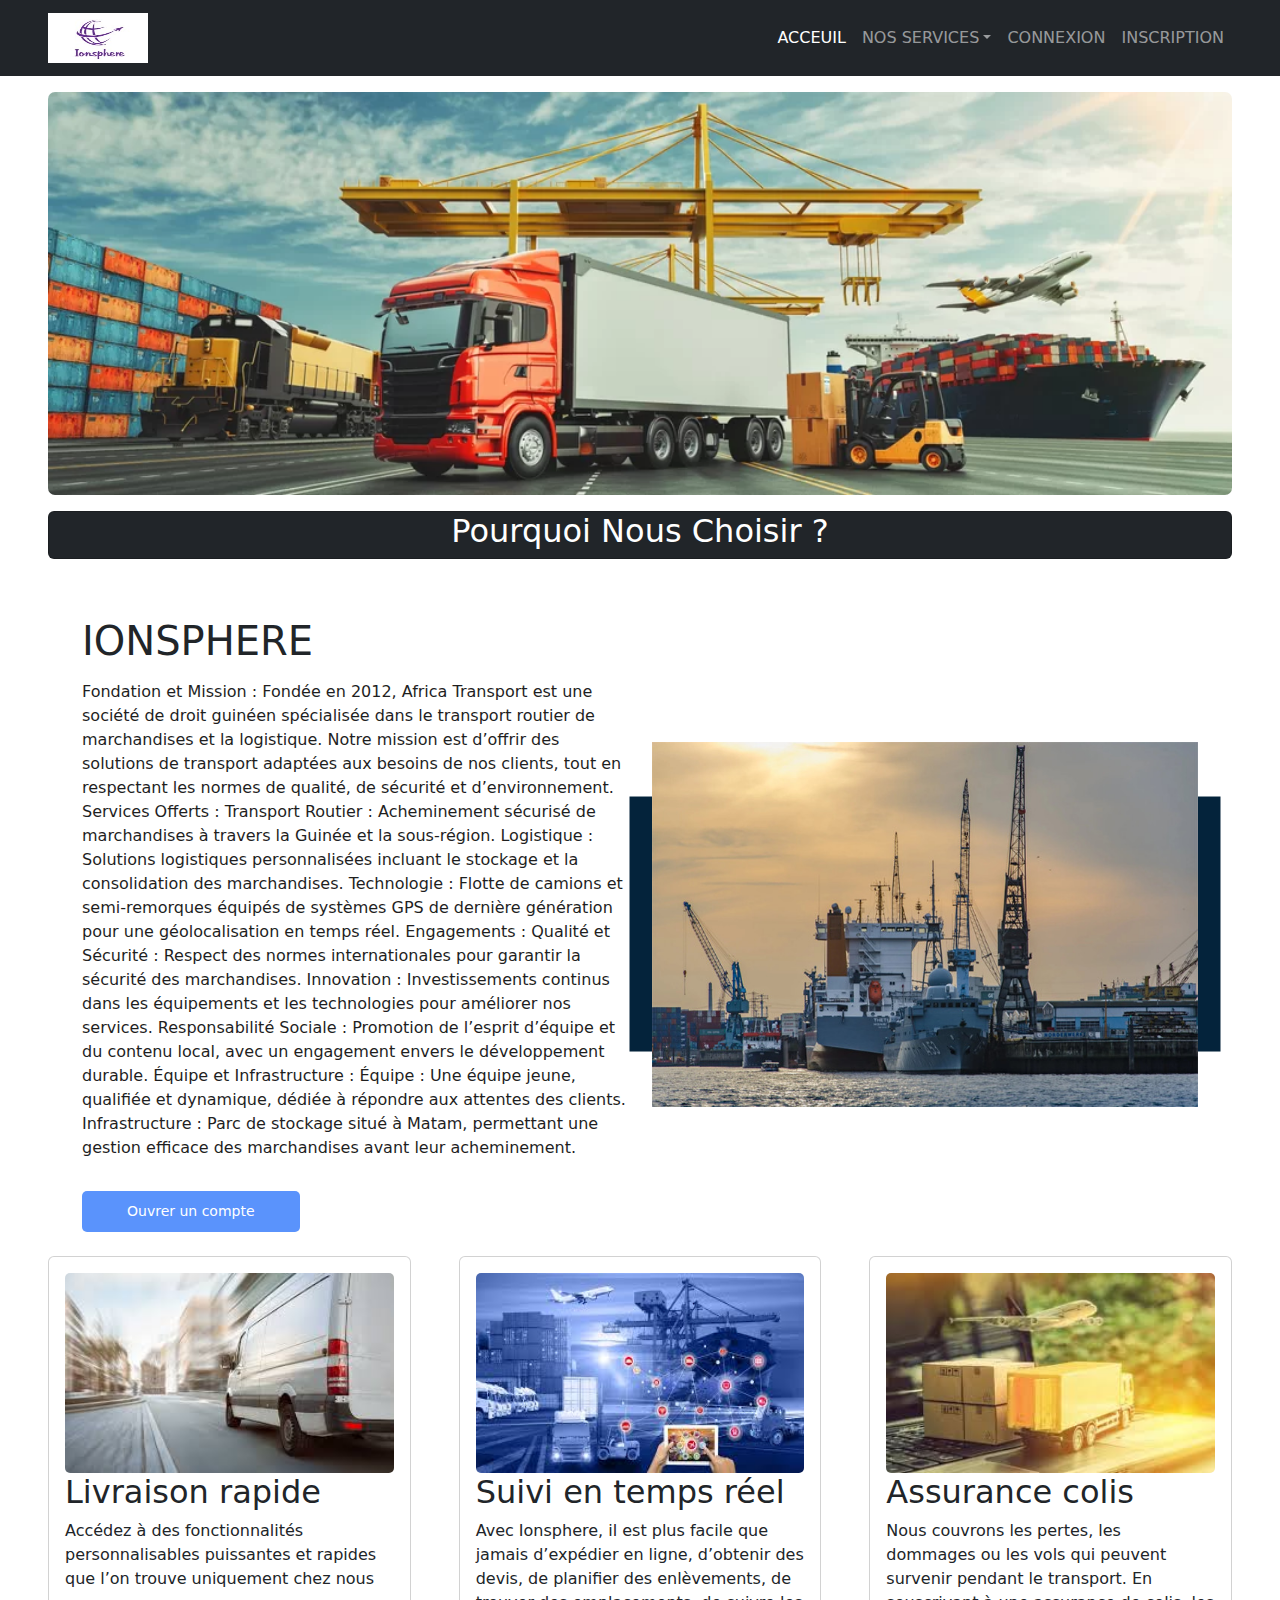
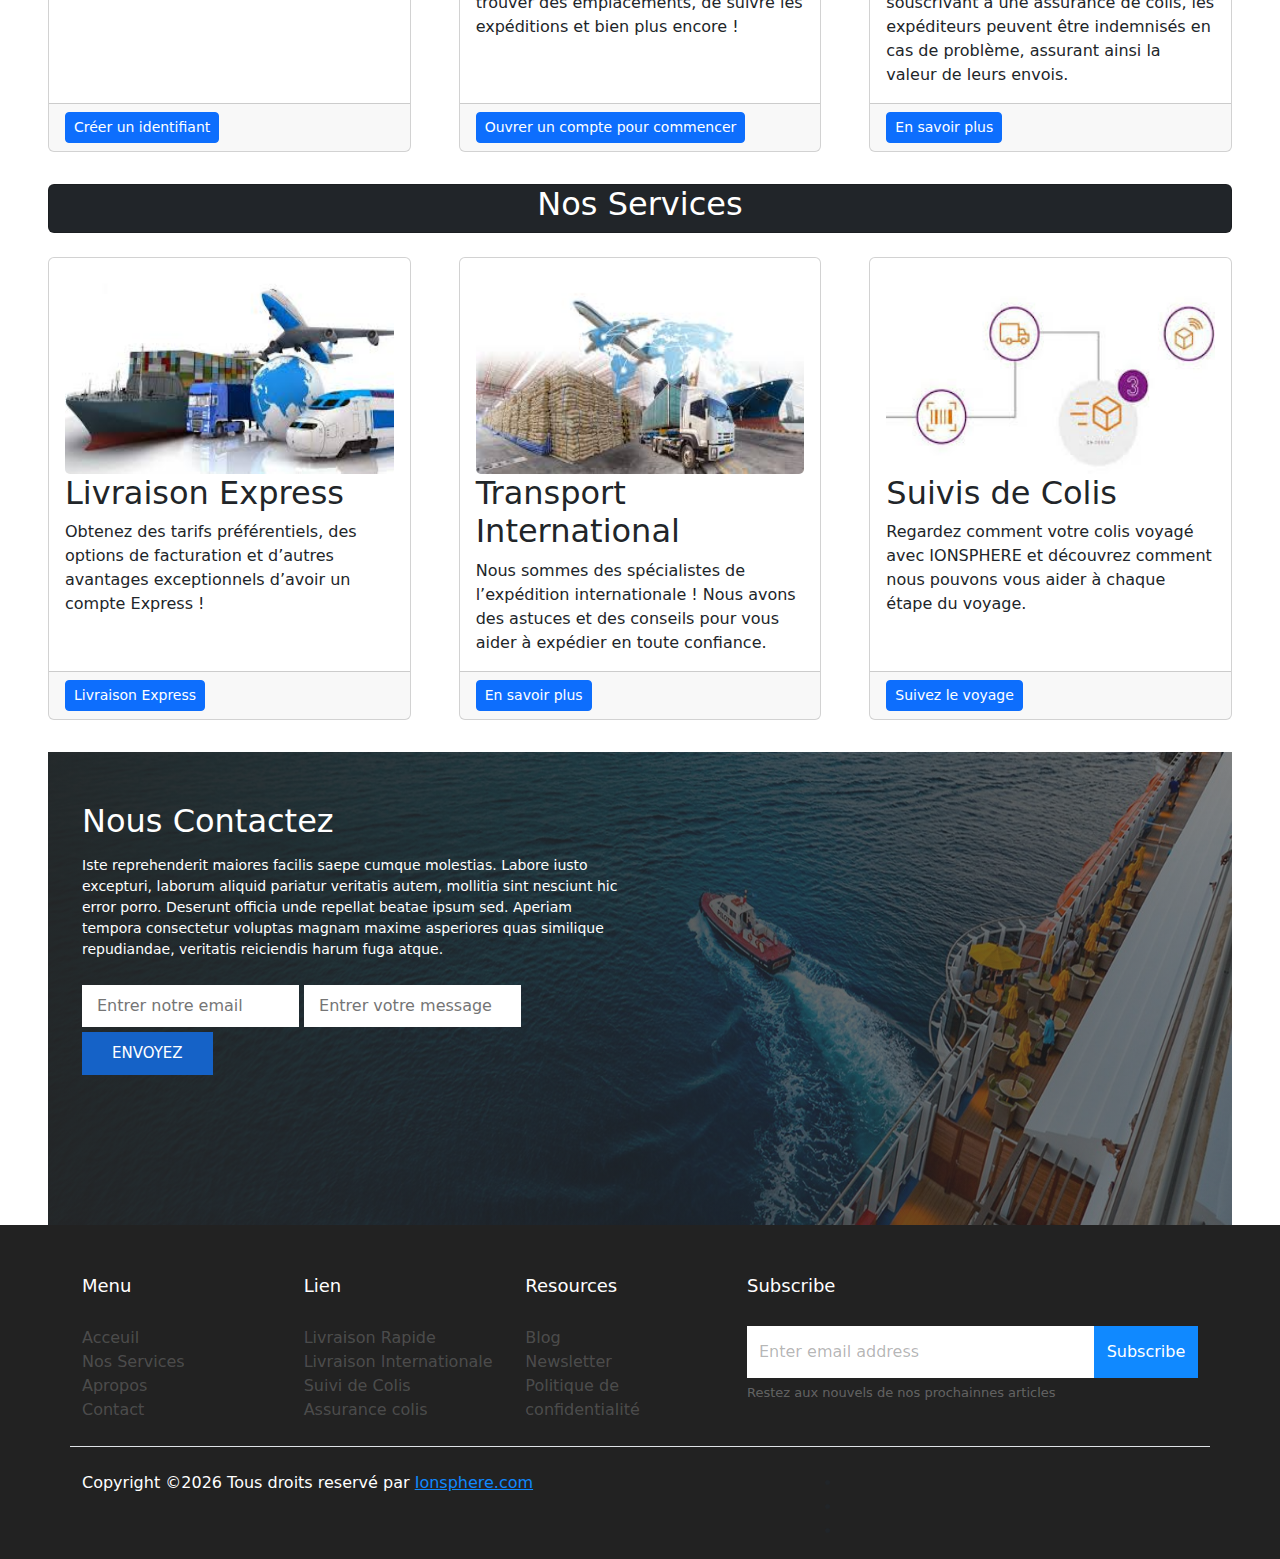
<file: index.html>
<!DOCTYPE html>
<html lang="fr">
<head>
    <meta charset="UTF-8">
    <meta name="viewport" content="width=device-width, initial-scale=1.0">
    <title>Ionsphere-Logistic</title>   
    <link rel="stylesheet" href="css/index.css">
    <link rel="stylesheet" href="css/footer.css">
    <link rel="stylesheet" href="css/bootstrap.min.css">
    <script src="js/bootstrap.bundle.min.js"></script>    
</head>
</html>
    <body>
        <!-- Debut navbar-->
        <header class="entete">
            <nav class="navbar navbar-expand-lg navbar-dark bg-dark">
                <div class="container-fluid px-5">
                    <a class="navbar-brand" href="index.html"><img class="nav-img" src="images/Logo.jpg" alt=""></a>
                    <button class="navbar-toggler" type="button" data-bs-toggle="collapse" data-bs-target="#navbarSupportedContent" aria-controls="navbarSupportedContent" aria-expanded="false" aria-label="Toggle navigation"><span class="navbar-toggler-icon"></span></button>
                    <div class="collapse navbar-collapse" id="navbarSupportedContent">
                        <ul class="navbar-nav ms-auto mb-2 mb-lg-0">
                          <li class="nav-item">
                            <a class="nav-link active" aria-current="page" href="index.html">ACCEUIL</a>
                          </li>                      
                          <li class="nav-item dropdown">
                            <a class="nav-link dropdown-toggle" href="#" role="button" data-bs-toggle="dropdown" aria-expanded="false">
                            NOS SERVICES</a>
                            <ul class="dropdown-menu">
                              <li><a class="dropdown-item" href="#">Livraison express</a></li>
                              <li><a class="dropdown-item" href="#">Transport international</a></li>
                              <li><a class="dropdown-item" href="#">Suivi de colis</a></li>
                            </ul>
                          </li>
                          <li class="nav-item">
                            <a class="nav-link" href="login.html">CONNEXION</a>
                          </li>
                          <li class="nav-item"></li>
                            <a class="nav-link" href="signup.html">INSCRIPTION</a>
                          </li>
                        </ul>                        
                      </div>
                </div>
            </nav>
        </header>
        <!-- Fin navbar -->

        <!-- Debut Page Contenu-->
        <div class="container-fluid px-4 px-lg-5">
            <div class="row gx-4 gx-lg-12 align-items-center my-3">
                <div class="col-lg-12"><img style="border-radius: 7px;"src="images/truck-1.webp"class="d-block w-100" alt="..." />
                </div>
            </div>
            <!-- Debut Pourquoi nous choisir  -->
            <div class="card text-white bg-dark my-2">
                <div class="col-lg-12 text-center">
                    <h2>
                        Pourquoi Nous Choisir ?
                    </h2>
                </div>
            </div>           
            <div class="about_section layout_padding-bottom">
                <div class="container  ">
                    <div class="row">
                        <div class="col-md-6">
                            <div class="detail-box">
                              <div class="heading_container">
                                    <h1>IONSPHERE</h1>
                             </div>
                                <p>
                                    Fondation et Mission : Fondée en 2012, Africa Transport est une société de droit guinéen spécialisée dans le transport routier de marchandises et la logistique. Notre mission est d’offrir des solutions de transport adaptées aux besoins de nos clients, tout en respectant les normes de qualité, de sécurité et d’environnement.
                                    
                                    Services Offerts :
                                    
                                    Transport Routier : Acheminement sécurisé de marchandises à travers la Guinée et la sous-région.
                                    Logistique : Solutions logistiques personnalisées incluant le stockage et la consolidation des marchandises.
                                    Technologie : Flotte de camions et semi-remorques équipés de systèmes GPS de dernière génération pour une géolocalisation en temps réel.
                                    Engagements :
                                    
                                    Qualité et Sécurité : Respect des normes internationales pour garantir la sécurité des marchandises.
                                    Innovation : Investissements continus dans les équipements et les technologies pour améliorer nos services.
                                    Responsabilité Sociale : Promotion de l’esprit d’équipe et du contenu local, avec un engagement envers le développement durable.
                                    Équipe et Infrastructure :
                                    
                                    Équipe : Une équipe jeune, qualifiée et dynamique, dédiée à répondre aux attentes des clients.
                                    Infrastructure : Parc de stockage situé à Matam, permettant une gestion efficace des marchandises avant leur acheminement.
                                </p>
                                <a class="btn btn-primary btn-sm" href="#!">Ouvrer un compte</a>
                            </div>
                        </div>
                        <div class="col-md-6 ">
                            <div class="img-box">
                                <img src="images/about-img.jpg" alt="">
                            </div>
                        </div>
                    </div>
                </div>
            </div>        
            <div class="row gx-5 gx-lg-12 my-4">
                <div class="col-md-4 mb-2">
                    <div class="card h-100">
                        <div class="card-body">
                            <img class="card-img-top" src="images/Lrapid.jfif" alt="....">
                            <h2 class="card-title">Livraison rapide</h2>
                            <p class="card-text">Accédez à des fonctionnalités personnalisables puissantes et rapides que l’on trouve uniquement chez nous</p>
                        </div> 
                        <div class="card-footer"><a class="btn btn-primary btn-sm" href="#!">Créer un identifiant</a></div>                       
                    </div>
                </div>
                <div class="col-md-4 mb-2">
                    <div class="card h-100">
                        <div class="card-body">
                            <img class="card-img-top" src="images/Suivi.jfif" alt="....">
                            <h2 class="card-title">Suivi en temps réel</h2>
                            <p class="card-text">Avec Ionsphere, il est plus facile que jamais d’expédier en ligne, d’obtenir des devis, de planifier des enlèvements, de trouver des emplacements, de suivre les expéditions et bien plus encore !</p>
                        </div> 
                        <div class="card-footer"><a class="btn btn-primary btn-sm" href="#!">Ouvrer un compte pour commencer</a></div>                        
                    </div>
                </div>
                <div class="col-md-4 mb-2">
                    <div class="card h-100">
                        <div class="card-body">
                            <img class="card-img-top" src="images/télécharger (4).jfif" alt="....">
                            <h2 class="card-title">Assurance colis</h2>
                            <p class="card-text">Nous couvrons les pertes, les dommages ou les vols qui peuvent survenir pendant le transport. En souscrivant à une assurance de colis, les expéditeurs peuvent être indemnisés en cas de problème, assurant ainsi la valeur de leurs envois.</p>
                        </div> 
                        <div class="card-footer"><a class="btn btn-primary btn-sm" href="#!">En savoir plus</a></div>                        
                    </div>
                </div>
            </div>
            <!-- Fin Pourquoi nous choisir  -->

            <!-- Debut nos services  -->
            <div class="card text-white bg-dark">
                <div class="col-lg-12 text-center">
                    <h2>
                        Nos Services
                    </h2>
                </div>
            </div>
            <div class="row gx-5 gx-lg-12 my-4">
                <div class="col-md-4 mb-2">
                    <div class="card h-100">
                        <div class="card-body">
                            <img class="card-img-top" src="images/télécharger.jpeg" alt="....">
                            <h2 class="card-title">Livraison Express</h2>
                            <p class="card-text">Obtenez des tarifs préférentiels, des options de facturation et d’autres avantages exceptionnels d’avoir un compte Express !</p>
                        </div> 
                        <div class="card-footer"><a class="btn btn-primary btn-sm" href="#!">Livraison Express</a></div>                       
                    </div>
                </div>
                <div class="col-md-4 mb-2">
                    <div class="card h-100">
                        <div class="card-body">
                            <img class="card-img-top" src="images/Inter.jfif" alt="....">
                            <h2 class="card-title">Transport International</h2>
                            <p class="card-text">Nous sommes des spécialistes de l’expédition internationale ! Nous avons des astuces et des conseils pour vous aider à expédier en toute confiance.</p>
                        </div> 
                        <div class="card-footer"><a class="btn btn-primary btn-sm" href="#!">En savoir plus</a></div>                        
                    </div>
                </div>
                <div class="col-md-4 mb-2">
                    <div class="card h-100">
                        <div class="card-body">
                            <img class="card-img-top" src="images/S.colis.jfif" alt="....">
                            <h2 class="card-title">Suivis de Colis</h2>
                            <p class="card-text">Regardez comment votre colis voyagé avec IONSPHERE et découvrez comment nous pouvons vous aider à chaque étape du voyage.</p>
                        </div> 
                        <div class="card-footer"><a class="btn btn-primary btn-sm" href="#!">Suivez le voyage</a></div>                        
                    </div>
                </div>
            </div>
            <!-- Fin nos services  -->                 
            
            <!-- Debut section nous cantactez -->

            <div class="track_section layout_padding">
                <div class="track_bg_box">
                <img src="images/track-bg.jpg" alt="">
                </div>
                <div class="container">
                    <div class="row">
                        <div class="col-md-6">
                            <div class="heading_container">
                                <h2>Nous Contactez</h2>
                            </div>
                            <p>Iste reprehenderit maiores facilis saepe cumque molestias. Labore iusto excepturi, laborum aliquid pariatur veritatis autem, mollitia sint nesciunt hic error porro. Deserunt officia unde repellat beatae ipsum sed. Aperiam tempora consectetur voluptas magnam maxime asperiores quas similique repudiandae, veritatis reiciendis harum fuga atque.</p>
                            <form action="">
                                <input type="email" placeholder="Entrer notre email" />
                                <input type="text" placeholder="Entrer votre message" />
                                <button type="submit">Envoyez</button>
                            </form>
                        </div>
                    </div>
                </div>
            </div>
        </div>
            <!-- Fin section nous cantactez -->
             <!-- Fin page contenue -->

         <!-- Debut Footer-->

        <footer class="footer">
			<div class="container">
				<div class="row">
					<div class="col-md-7">
						<div class="row">
							<div class="col-md-4 mb-md-0 mb-4">
								<h2 class="footer-heading">Menu</h2>
								<ul class="list-unstyled">
                                    <li><a href="#" class="d-block">Acceuil</a></li>
                                    <li><a href="#" class="d-block">Nos Services</a></li>
                                    <li><a href="#" class="d-block">Apropos</a></li>
                                    <li><a href="#" class="d-block">Contact</a></li>
                                </ul>
							</div>
							<div class="col-md-4 mb-md-0 mb-4">
								<h2 class="footer-heading">Lien</h2>
								<ul class="list-unstyled">
                                    <li><a href="#" class="d-block">Livraison Rapide</a></li>
                                    <li><a href="#" class="d-block">Livraison Internationale</a></li>
                                    <li><a href="#" class="d-block">Suivi de Colis</a></li>
                                    <li><a href="#" class="d-block">Assurance colis</a></li>
                                </ul>
							</div>
							<div class="col-md-4 mb-md-0 mb-4">
								<h2 class="footer-heading">Resources</h2>
								<ul class="list-unstyled">
                                    <li><a href="#" class="d-block">Blog</a></li>
                                    <li><a href="#" class="d-block">Newsletter</a></li>
                                    <li><a href="#" class="d-block">Politique de confidentialité</a></li>
                                </ul>
							</div>
						</div>
					</div>
					<div class="col-md-5 mb-md-0 mb-4">
						<h2 class="footer-heading">Subscribe</h2>
						<form action="#" class="subscribe-form">
                        <div class="form-group d-flex">
                            <input type="text" class="form-control rounded-left" placeholder="Enter email address">
                            <button type="submit" class="form-control submit rounded-right">Subscribe</button>
                        </div>
                        <span class="subheading">Restez aux nouvels de nos prochainnes articles</span>
                        </form>
					</div>
				</div>
                <div class="row mt-2 pt-4 border-top">
                    <div class="col-md-6 col-lg-8 mb-md-0 mb-4">
                        <p class="copyright mb-0">Copyright &copy;<script>document.write(new Date().getFullYear());</script> Tous droits reservé<i class="ion-ios-heart" aria-hidden="true"></i> par <a href="index1.html" target="_blank">Ionsphere.com</a></p>
                    </div>
                    <div class="col-md-6 col-lg-4 text-md-right">
                        <ul class="ftco-footer-social p-0">
                        <li class="ftco-animate"><a href="#" data-toggle="tooltip" data-placement="top" title="Twitter"><span class="ion-logo-twitter"></span></a></li>
                        <li class="ftco-animate"><a href="#" data-toggle="tooltip" data-placement="top" title="Facebook"><span class="ion-logo-facebook"></span></a></li>
                        <li class="ftco-animate"><a href="#" data-toggle="tooltip" data-placement="top" title="Instagram"><span class="ion-logo-instagram"></span></a></li>
                        </ul>
                    </div>
                </div>
	        </div>
		</footer>

        <!-- Fin Footer-->
        
    </body>
</html>
</file>
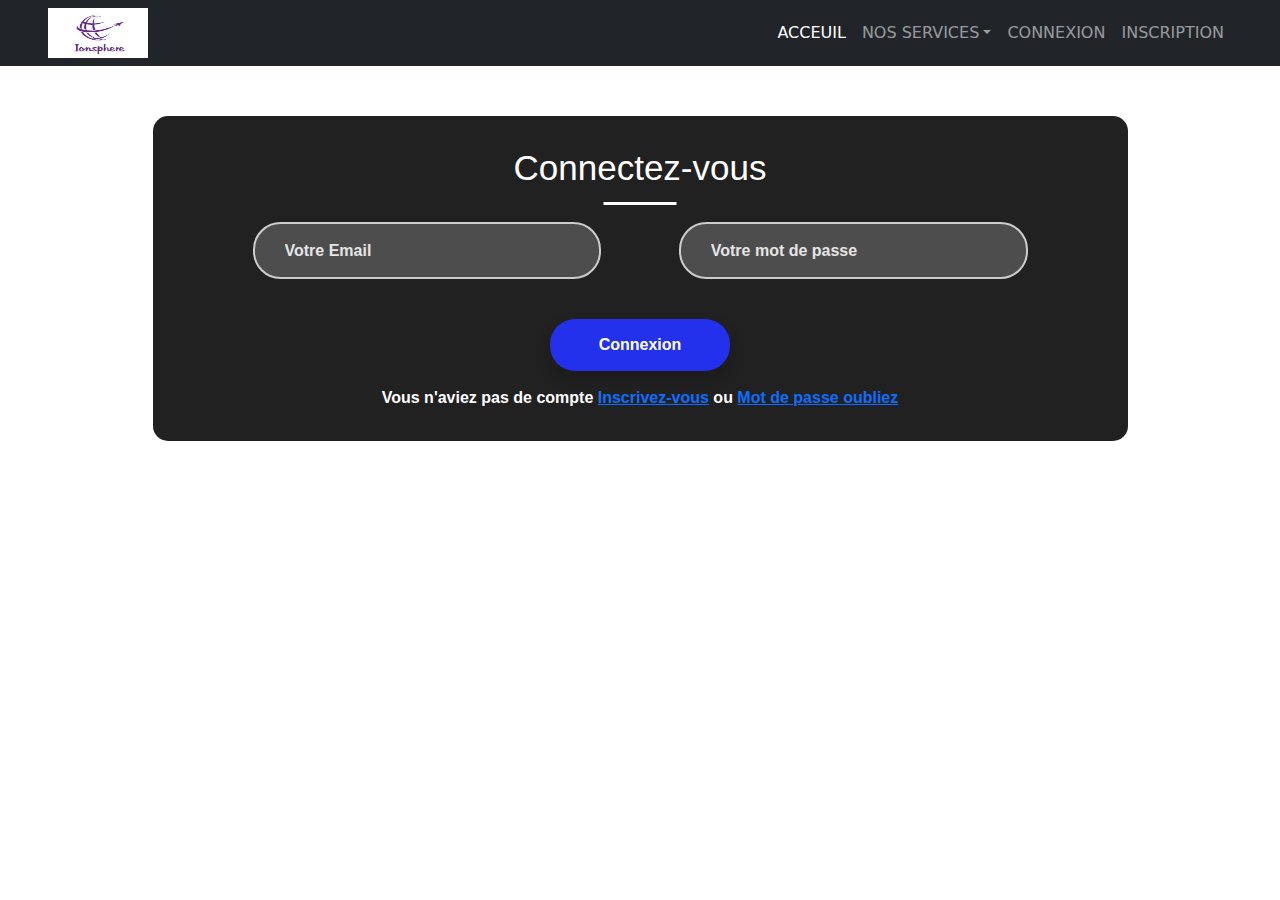
<file: login.html>
<!DOCTYPE html>
<html lang="fr">
<head>
    <meta charset="UTF-8">
    <meta name="viewport" content="width=device-width, initial-scale=1.0">
    <title>Ionsphere-loginc</title>   
    <link rel="stylesheet" href="css/login.css">
    <link rel="stylesheet" href="css/footer.css">
    <link rel="stylesheet" href="css/bootstrap.min.css">
    <script src="js/bootstrap.bundle.min.js"></script>    
</head>
    <body>
        <!-- Debut navbar-->
        <header class="entete">
            <nav class="navbar navbar-expand-lg navbar-dark bg-dark">
                <div class="container-fluid px-5">
                    <a href="index.html"><img class="nav-img" src="images/Logo.jpg" alt=""></a>
                    <button class="navbar-toggler" type="button" data-bs-toggle="collapse" data-bs-target="#navbarSupportedContent" aria-controls="navbarSupportedContent" aria-expanded="false" aria-label="Toggle navigation"><span class="navbar-toggler-icon"></span></button>
                    <div class="collapse navbar-collapse" id="navbarSupportedContent">
                        <ul class="navbar-nav ms-auto mb-2 mb-lg-0">
                          <li class="nav-item">
                            <a class="nav-link active" aria-current="page" href="index.html">ACCEUIL</a>
                          </li>                      
                          <li class="nav-item dropdown">
                            <a class="nav-link dropdown-toggle" href="#" role="button" data-bs-toggle="dropdown" aria-expanded="false">
                            NOS SERVICES</a>
                            <ul class="dropdown-menu">
                              <li><a class="dropdown-item" href="#">Livraison express</a></li>
                              <li><a class="dropdown-item" href="#">Transport international</a></li>
                              <li><a class="dropdown-item" href="#">Suivi de colis</a></li>
                            </ul>
                          </li>
                          <li class="nav-item">
                            <a class="nav-link" href="login.html">CONNEXION</a>
                          </li>
                          <li class="nav-item"></li>
                            <a class="nav-link" href="signup.html">INSCRIPTION</a>
                          </li>
                        </ul>                        
                      </div>
                </div>
            </nav>
        </header>
        <!-- Fin navbar -->

        <!-- Debut page connexion  -->
         
        <div class="page-content">
            <div class="form-v9-content" style="background-color: rgb(34, 33, 33);">
                <form class="form-detail" action="#" method="post">
                    <h2>Connectez-vous</h2>
                    <div class="form-row-total">
                        <div class="form-row">
                            <input type="text" name="your-email" id="your-email" class="input-text" placeholder="Votre Email" required pattern="[^@]+@[^@]+.[a-zA-Z]{2,6}">
                        </div>
                        <div class="form-row">
                            <input type="password" name="comfirm-password" id="comfirm-password" class="input-text" placeholder="Votre mot de passe" required>
                        </div>
                    </div>                   
                    <div class="form-row-last">
                        <input type="submit" name="register" class="register" value="Connexion">                        
                        <p>Vous n'aviez pas de compte <a href="signup.html">Inscrivez-vous</a> ou <a href="#">Mot de passe oubliez</a></p>
                    </div>
                </form>
            </div>
        </div>

        <!-- Fin page connexion  -->
    </body>
</html>
</file>
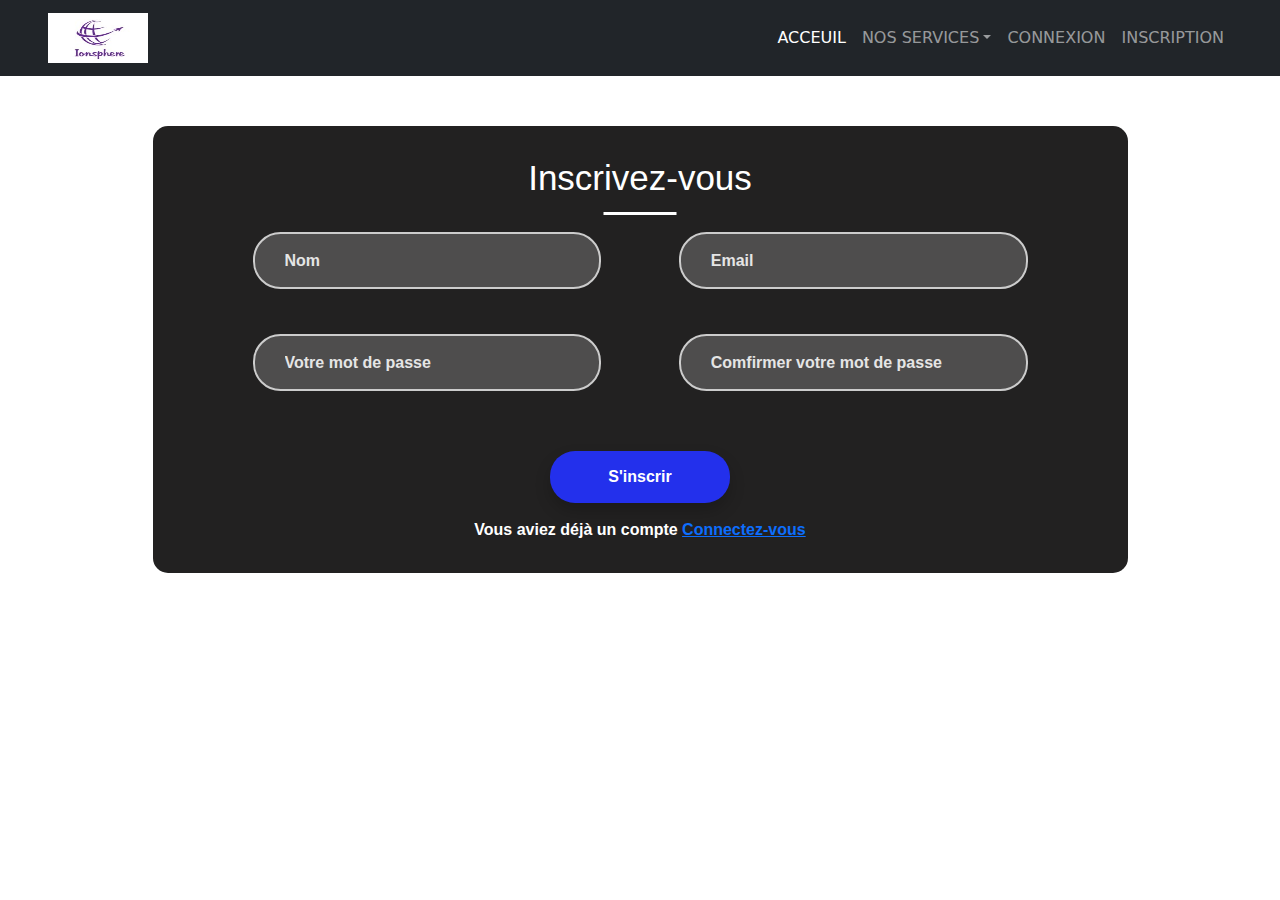
<file: signup.html>
<!DOCTYPE html>
<html lang="fr">
<head>
    <meta charset="UTF-8">
    <meta name="viewport" content="width=device-width, initial-scale=1.0">
    <title>Ionsphere-loginc</title>   
    <link rel="stylesheet" href="css/signup.css">
    <link rel="stylesheet" href="css/footer.css">
    <link rel="stylesheet" href="css/bootstrap.min.css">
    <script src="js/bootstrap.bundle.min.js"></script>    
</head>
    <body>
        <!-- Debut navbar-->
        <header class="entete">
            <nav class="navbar navbar-expand-lg navbar-dark bg-dark">
                <div class="container-fluid px-5">
                    <a class="navbar-brand" href="index.html"><img class="nav-img" src="images/Logo.jpg" alt=""></a>
                    <button class="navbar-toggler" type="button" data-bs-toggle="collapse" data-bs-target="#navbarSupportedContent" aria-controls="navbarSupportedContent" aria-expanded="false" aria-label="Toggle navigation"><span class="navbar-toggler-icon"></span></button>
                    <div class="collapse navbar-collapse" id="navbarSupportedContent">
                        <ul class="navbar-nav ms-auto mb-2 mb-lg-0">
                          <li class="nav-item">
                            <a class="nav-link active" aria-current="page" href="index.html">ACCEUIL</a>
                          </li>                      
                          <li class="nav-item dropdown">
                            <a class="nav-link dropdown-toggle" href="#" role="button" data-bs-toggle="dropdown" aria-expanded="false">
                            NOS SERVICES</a>
                            <ul class="dropdown-menu">
                              <li><a class="dropdown-item" href="#">Livraison express</a></li>
                              <li><a class="dropdown-item" href="#">Transport international</a></li>
                              <li><a class="dropdown-item" href="#">Suivi de colis</a></li>
                            </ul>
                          </li>
                          <li class="nav-item">
                            <a class="nav-link" href="login.html">CONNEXION</a>
                          </li>
                          <li class="nav-item"></li>
                            <a class="nav-link" href="signup.html">INSCRIPTION</a>
                          </li>
                        </ul>                        
                      </div>
                </div>
            </nav>
        </header>
        <!-- Fin navbar -->

        <!-- Debut page connexion  -->
         
        <div class="page-content">
            <div class="form-v9-content" style="background-color: rgb(34, 33, 33);">
                <form class="form-detail" action="#" method="post">
                    <h2>Inscrivez-vous</h2>
                    <div class="form-row-total">
                        <div class="form-row">
                            <input type="text" name="full-name" id="full-name" class="input-text" placeholder="Nom" required>
                        </div>
                        <div class="form-row">
                            <input type="text" name="your-email" id="your-email" class="input-text" placeholder="Email" required pattern="[^@]+@[^@]+.[a-zA-Z]{2,6}">
                        </div>
                    </div>
                    <div class="form-row-total">
                        <div class="form-row">
                            <input type="password" name="password" id="password" class="input-text" placeholder="Votre mot de passe" required>
                        </div>
                        <div class="form-row">
                            <input type="password" name="comfirm-password" id="comfirm-password" class="input-text" placeholder="Comfirmer votre mot de passe" required>
                        </div>
                    </div>
                    <div class="form-row-last">
                        <input type="submit" name="register" class="register" value="S'inscrir">
                        <p>Vous aviez déjà un compte <a href="login.html">Connectez-vous</a></p>
                    </div>
                </form>
            </div>
        </div>

        <!-- Fin page connexion  -->
    </body>
</html>
</file>
<file: css/index.css>
/* Logo  */
.nav-img {
	width: 100px;
	height: 50px;
}

.about_section .row {
    -webkit-box-align: center;
        -ms-flex-align: center;
            align-items: center;
  }
  
  .about_section .img-box {
    position: relative;
  }
  
  .about_section .img-box img {
    max-width: 100%;
    position: relative;
    z-index: 2;
  }
  
  .about_section .img-box::before, .about_section .img-box::after {
    content: "";
    position: absolute;
    top: 50%;
    width: 45px;
    height: 70%;
    background-color: #04233b;
    z-index: 3;
  }
  
  .about_section .img-box::before {
    left: 0;
    z-index: 1;
    -webkit-transform: translate(-50%, -50%);
            transform: translate(-50%, -50%);
  }
  
  .about_section .img-box::after {
    right: 0;
    z-index: 1;
    -webkit-transform: translate(50%, -50%);
            transform: translate(50%, -50%);
  }
  
  .about_section .detail-box p {
    color: #1f1f1f;
    margin-top: 15px;
  }
  
  .about_section .detail-box a {
    display: inline-block;
    padding: 10px 45px;
    background-color: #5a93fc;
    color: #ffffff;
    border-radius: 5px;
    -webkit-transition: all .3s;
    transition: all .3s;
    border: none;
    margin-top: 15px;
  }
  
  .about_section .detail-box a:hover {
    background-color: #2050d3;
  }

  .card-img-top {
    width: 100px;
    height: 200px;
    border-radius: 5px;
  }

  /* Debut section nous conctactez */

  .track_section {
    position: relative;
    color: #ffffff;
  }
  
  .track_section .track_bg_box {
    position: absolute;
    top: 0;
    left: 0;
    width: 100%;
    height: 150%;
    overflow: hidden;
    z-index: -1;
  }
  
  .track_section .track_bg_box img {
    width: 100%;
    height:100%;
    
  }
  
  .track_section .track_bg_box::before {
    content: "";
    position: absolute;
    top: 0;
    left: 0;
    width: 100%;
    height: 100%;
    background: -webkit-gradient(linear, left top, right top, from(rgba(37, 37, 37, 0.95)), to(rgba(37, 37, 37, 0.55)));
    background: linear-gradient(to right, rgba(37, 37, 37, 0.95), rgba(37, 37, 37, 0.55));
  }
  
  .track_section p {
    font-size: 14px;
    margin-top: 15px;
    margin-bottom: 25px;
  }
  
  .track_section form {
    -webkit-box-align: stretch;
    -ms-flex-align: stretch;
    align-items: stretch;
  }
  
  .track_section form input {
    background-color: #ffffff;
    border: none;
    -webkit-box-flex: 2.5;
        -ms-flex: 2.5;
            flex: 2.5;
    outline: none;
    color: #000000;
    min-height: 42.4px;
    padding-left: 15px;
  }
  
  .track_section form input ::-webkit-input-placeholder {
    color: #ffffff;
    opacity: 0.2;
  }
  
  .track_section form input :-ms-input-placeholder {
    color: #ffffff;
    opacity: 0.2;
  }
  
  .track_section form input ::-ms-input-placeholder {
    color: #ffffff;
    opacity: 0.2;
  }
  
  .track_section form input ::placeholder {
    color: #ffffff;
    opacity: 0.2;
  }
  
  .track_section form button {    
    display: inline-block;
    padding: 10px 30px;
    background-color: #1562c7;
    color: #ffffff;
    border-radius: 0;
    -webkit-transition: all .3s;
    transition: all .3s;
    border: none;
    font-size: 15px;
    text-transform: uppercase;
    margin-top: 5px;
  }
  
  .track_section form button:hover {
    background-color: #0e2e85;
  }

  .container {
    padding-top: 50px;
  }
  /* Fin section nous contactez */
</file>
<file: css/footer.css>
.footer {
    background: #222222;
    margin-top: 150px;
}
    
.footer .footer-heading {
      font-size: 18px;
      color: #fff;
      margin-bottom: 30px; }

.foote0 p {
      color: rgba(255, 255, 255, 0.3); }

.footer a {
      color: #1089ff; }

.footer .con.con-1 {
      background: #1e1e1e; }


.footer .con.con-2 {
      background: #1c1c1c; }

.footer .con.con-3 {
      background: #252525; }

.footer .list-unstyled li a {
      color: rgba(255, 255, 255, 0.2);
    text-decoration: none;
    }

.footer .list-unstyled li a:hover {
        color: #fff; }



.footer .con-info .icon span {
        color: #fff;
        font-size: 24px; }

.footer .con-info span {
      color: rgba(255, 255, 255, 0.8); }

.footer .subscribe-form .form-group {
      position: relative;
      margin-bottom: 0;
      border-radius: 0; }

.footer .subscribe-form .form-group input {
        background: white ;
        border: none;
        outline: none;
        color: rgba(0, 0, 0, 0.3);
        font-size: 16px;
        border-radius: 0; }

.footer .subscribe-form .form-group input::-webkit-input-placeholder {
          color: rgba(0, 0, 0, 0.3)
        }

.footer .subscribe-form .form-group input::-moz-placeholder {
          color: rgba(0, 0, 0, 0.3)
        }

.footer .subscribe-form .form-group input:-ms-input-placeholder {
          color: rgba(0, 0, 0, 0.3)
        }

.footer .subscribe-form .form-group input:-moz-placeholder {
          
          color: rgba(0, 0, 0, 0.3)
        }
        
.footer .subscribe-form .form-group input:focus {
          outline: none ;
          -webkit-box-shadow: none;
          box-shadow: none; }

.footer .subscribe-form .form-group .submit {
        color: #fff !important;
        display: block;
        width: 130px;
        height: 52px;
        font-size: 16px;
        background: #1089ff !important;
        border: none;
        border-radius: 0; }

.footer .subscribe-form .form-group .submit:hover, .footer .subscribe-form .form-group .submit:focus {
          text-decoration: none !important;
          outline: none !important; }

.footer .subscribe-form .subheading {
      display: inline-block;
      margin-top: 5px;
      color: rgba(255, 255, 255, 0.3);
      font-size: 13px; }

.footer .ftco-footer-social li a {
      background: rgba(255, 255, 255, 0.1);
      color: #fff; }

.copyright {
    color: #fff;
}
</file>
<file: css/login.css>
body {
	margin:  0;
    padding: 0;
}
.page-content {
	width: 100%;
	margin:  0 auto;
	background: #ffffff;
	display: flex;
	display: -webkit-flex;
	justify-content: center;
	-o-justify-content: center;
	-ms-justify-content: center;
	-moz-justify-content: center;
	-webkit-justify-content: center;
	align-items: center;
	-o-align-items: center;
	-ms-align-items: center;
	-moz-align-items: center;
	-webkit-align-items: center;
}
.form-v9-content  {
	width: 975px;
	border-radius: 15px;
	-o-border-radius: 15px;
	-ms-border-radius: 15px;
	-moz-border-radius: 15px;
	-webkit-border-radius: 15px;
	margin: 50px 0;
	font-family: 'Nunito', sans-serif;
	color: #fff;
	font-weight: 700;
	font-size: 16px;
	position: relative;
}
.form-v9-content .form-detail {
    padding: 15px 100px;
	position: relative;
}

.form-v9-content .form-detail h2 {
	font-size: 35px;
	text-align: center;
	position: relative;
	padding: 16px 0 13px;
	margin-bottom: 20px;
}
.form-v9-content .form-detail h2::after {
	background: #fff;
	width: 73px;
	height: 3px;
	content: "";
	position: absolute;
	top: 100%;
	left: 50%;
    transform: translateX(-50%);
    -o-transform: translateX(-50%);
	-ms-transform: translateX(-50%);
	-moz-transform: translateX(-50%);
	-webkit-transform: translateX(-50%);
}
.form-v9-content .form-row-total {
    display: flex;
    display: -webkit-flex;
    justify-content: space-between;
    -o-justify-content: space-between;
    -ms-justify-content: space-between;
    -moz-justify-content: space-between;
    -webkit-justify-content: space-between;
}
.form-v9-content .form-row {
    width: 45%;
}
.form-v9-content .form-detail .form-row-last {
	text-align: center;
}
.form-v9-content .form-detail .input-text {
	margin-bottom: 25px;
}
.form-v9-content .form-detail input {
	width: 100%;
    padding: 14.5px 0px 14.5px 30px;
    border: 2px solid #ccc;
    appearance: unset;
    -moz-appearance: unset;
    -webkit-appearance: unset;
    -o-appearance: unset;
    -ms-appearance: unset;
    outline: none;
    -moz-outline: none;
    -webkit-outline: none;
    -o-outline: none;
    -ms-outline: none;
    border-radius: 27.5px;
	-o-border-radius: 27.5px;
	-ms-border-radius: 27.5px;
	-moz-border-radius: 27.5px;
	-webkit-border-radius: 27.5px;
	font-family: 'Nunito', sans-serif;
    font-size: 16px;
    font-weight: 700;
    background: rgba(255, 255, 255, 0.2)
}
.form-v9-content .form-detail input:focus {
	border: 2px solid #999;
}
.form-v9-content .form-detail .register {
	background: #2330ec;
	border-radius: 25px;
	-o-border-radius: 25px;
	-ms-border-radius: 25px;
	-moz-border-radius: 25px;
	-webkit-border-radius: 25px;
	width: 180px;
	box-shadow: 0px 8px 16px 0px rgba(0, 0, 0, 0.2);
	-o-box-shadow: 0px 8px 16px 0px rgba(0, 0, 0, 0.2);
	-ms-box-shadow: 0px 8px 16px 0px rgba(0, 0, 0, 0.2);
	-moz-box-shadow: 0px 8px 16px 0px rgba(0, 0, 0, 0.2);
	-webkit-box-shadow: 0px 8px 16px 0px rgba(0, 0, 0, 0.2);
	border: none;
	margin: 15px 0;
	cursor: pointer;
	font-family: 'Nunito', sans-serif;
	color: #fff;
	font-weight: 700;
	font-size: 16px;
}
.form-v9-content .form-detail .register:hover {
	background: #2a34c7;
}
.form-v9-content .form-detail .form-row-last input {
	padding: 14px;
}
input::-webkit-input-placeholder { /* Chrome/Opera/Safari */
  color: #e5e5e5;
  font-size: 16px;
}
input::-moz-placeholder { /* Firefox 19+ */
  color: #e5e5e5;
  font-size: 16px;
}
input:-ms-input-placeholder { /* IE 10+ */
  color: #e5e5e5;
  font-size: 16px;
}
input:-moz-placeholder { /* Firefox 18- */
  color: #e5e5e5;
  font-size: 16px;
}

/* Responsive */
@media screen and (max-width: 1199px) {
	.form-v9-content {
	    margin: 185px 20px;
	}
}
@media screen and (max-width: 767px) {
	.form-v9-content .form-row-total {
		flex-direction: column;
		-o-flex-direction: column;
		-ms-flex-direction: column;
		-moz-flex-direction: column;
		-webkit-flex-direction: column;
	}
	.form-v9-content .form-row {
		width: 100%;
	}
}
@media screen and (max-width: 575px) {
	.form-v9-content .form-detail {
	    padding: 30px 45px 30px 10px;
	}
}

.nav-img {
	width: 100px;
	height: 50px;
}
</file>
<file: css/signup.css>
body {
	margin:  0;
    padding: 0;
}
.page-content {
	width: 100%;
	margin:  0 auto;
	background: #ffffff;
	display: flex;
	display: -webkit-flex;
	justify-content: center;
	-o-justify-content: center;
	-ms-justify-content: center;
	-moz-justify-content: center;
	-webkit-justify-content: center;
	align-items: center;
	-o-align-items: center;
	-ms-align-items: center;
	-moz-align-items: center;
	-webkit-align-items: center;
}
.form-v9-content  {
	width: 975px;
	border-radius: 15px;
	-o-border-radius: 15px;
	-ms-border-radius: 15px;
	-moz-border-radius: 15px;
	-webkit-border-radius: 15px;
	margin: 50px 0;
	font-family: 'Nunito', sans-serif;
	color: #fff;
	font-weight: 700;
	font-size: 16px;
	position: relative;
}
.form-v9-content .form-detail {
    padding: 15px 100px;
	position: relative;
}

.form-v9-content .form-detail h2 {
	font-size: 35px;
	text-align: center;
	position: relative;
	padding: 16px 0 13px;
	margin-bottom: 20px;
}
.form-v9-content .form-detail h2::after {
	background: #fff;
	width: 73px;
	height: 3px;
	content: "";
	position: absolute;
	top: 100%;
	left: 50%;
    transform: translateX(-50%);
    -o-transform: translateX(-50%);
	-ms-transform: translateX(-50%);
	-moz-transform: translateX(-50%);
	-webkit-transform: translateX(-50%);
}
.form-v9-content .form-row-total {
    display: flex;
    display: -webkit-flex;
    justify-content: space-between;
    -o-justify-content: space-between;
    -ms-justify-content: space-between;
    -moz-justify-content: space-between;
    -webkit-justify-content: space-between;
}
.form-v9-content .form-row {
    width: 45%;
}
.form-v9-content .form-detail .form-row-last {
	text-align: center;
}
.form-v9-content .form-detail .input-text {
	margin-bottom: 45px;
}
.form-v9-content .form-detail input {
	width: 100%;
    padding: 14.5px 0px 14.5px 30px;
    border: 2px solid #ccc;
    appearance: unset;
    -moz-appearance: unset;
    -webkit-appearance: unset;
    -o-appearance: unset;
    -ms-appearance: unset;
    outline: none;
    -moz-outline: none;
    -webkit-outline: none;
    -o-outline: none;
    -ms-outline: none;
    border-radius: 27.5px;
	-o-border-radius: 27.5px;
	-ms-border-radius: 27.5px;
	-moz-border-radius: 27.5px;
	-webkit-border-radius: 27.5px;
	font-family: 'Nunito', sans-serif;
    font-size: 16px;
    font-weight: 700;
    background: rgba(255, 255, 255, 0.2)
}
.form-v9-content .form-detail input:focus {
	border: 2px solid #999;
}
.form-v9-content .form-detail .register {
	background: #2330ec;
	border-radius: 25px;
	-o-border-radius: 25px;
	-ms-border-radius: 25px;
	-moz-border-radius: 25px;
	-webkit-border-radius: 25px;
	width: 180px;
	box-shadow: 0px 8px 16px 0px rgba(0, 0, 0, 0.2);
	-o-box-shadow: 0px 8px 16px 0px rgba(0, 0, 0, 0.2);
	-ms-box-shadow: 0px 8px 16px 0px rgba(0, 0, 0, 0.2);
	-moz-box-shadow: 0px 8px 16px 0px rgba(0, 0, 0, 0.2);
	-webkit-box-shadow: 0px 8px 16px 0px rgba(0, 0, 0, 0.2);
	border: none;
	margin: 15px 0;
	cursor: pointer;
	font-family: 'Nunito', sans-serif;
	color: #fff;
	font-weight: 700;
	font-size: 16px;
}
.form-v9-content .form-detail .register:hover {
	background: #2a34c7;
}
.form-v9-content .form-detail .form-row-last input {
	padding: 14px;
}
input::-webkit-input-placeholder { /* Chrome/Opera/Safari */
  color: #e5e5e5;
  font-size: 16px;
}
input::-moz-placeholder { /* Firefox 19+ */
  color: #e5e5e5;
  font-size: 16px;
}
input:-ms-input-placeholder { /* IE 10+ */
  color: #e5e5e5;
  font-size: 16px;
}
input:-moz-placeholder { /* Firefox 18- */
  color: #e5e5e5;
  font-size: 16px;
}

/* Responsive */
@media screen and (max-width: 1199px) {
	.form-v9-content {
	    margin: 185px 20px;
	}
}
@media screen and (max-width: 767px) {
	.form-v9-content .form-row-total {
		flex-direction: column;
		-o-flex-direction: column;
		-ms-flex-direction: column;
		-moz-flex-direction: column;
		-webkit-flex-direction: column;
	}
	.form-v9-content .form-row {
		width: 100%;
	}
}
@media screen and (max-width: 575px) {
	.form-v9-content .form-detail {
	    padding: 30px 45px 30px 10px;
	}
}

.nav-img {
	width: 100px;
	height: 50px;
}
</file>
